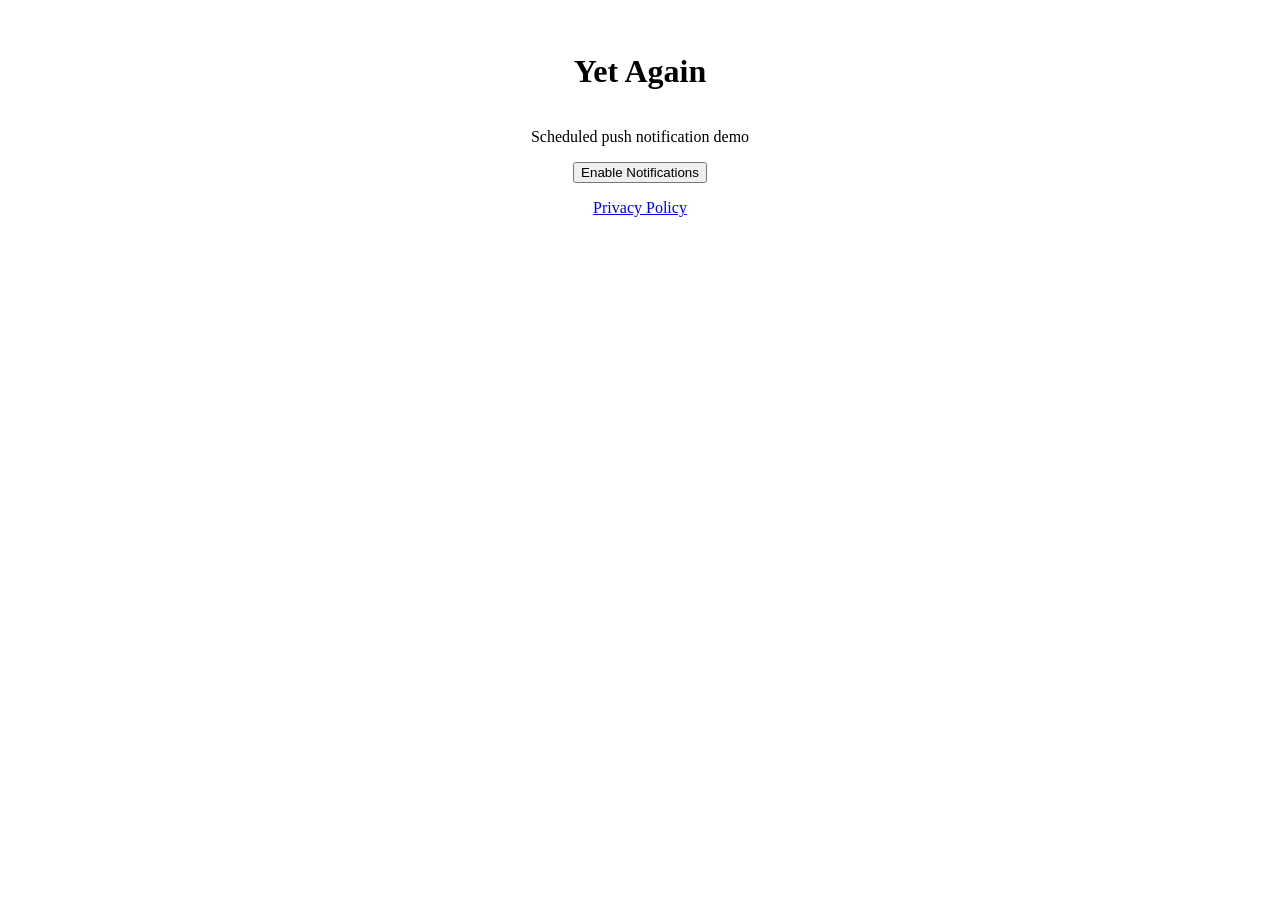
<file: docs/index.html>
<!DOCTYPE html>
<html lang="en">

<head>
    <meta charset="UTF-8" />
    <meta name="viewport" content="width=device-width, initial-scale=1.0" />
    <title>Yet Again — Push Notifications</title>
    <link rel="manifest" href="manifest.json" />
    <link rel="stylesheet" href="style.css" />
    <meta name="theme-color" content="#1a1a2e" />
</head>

<body class="flex flex-col items-center">
    <h1>Yet Again</h1>
    <p>Scheduled push notification demo</p>

    <div id="notSubscribed" class="flex flex-col items-center hidden">
        <button id="enableBtn">Enable Notifications</button>
    </div>

    <div id="subscribed" class="flex flex-col items-center hidden gap-4">
        <div class="flex gap-4 items-center">
            <button id="unsubscribeBtn">Unsubscribe</button>
            <a href="event-type-form.html">Add Type</a>
        </div>
        <div id="content" class="flex flex-col items-stretch border p-2 gap-2"></div>
    </div>

    <div id="status"></div>

    <p><a href="privacy.html">Privacy Policy</a></p>

    <script src="js/app.js" type="module"></script>
</body>

</html>
</file>
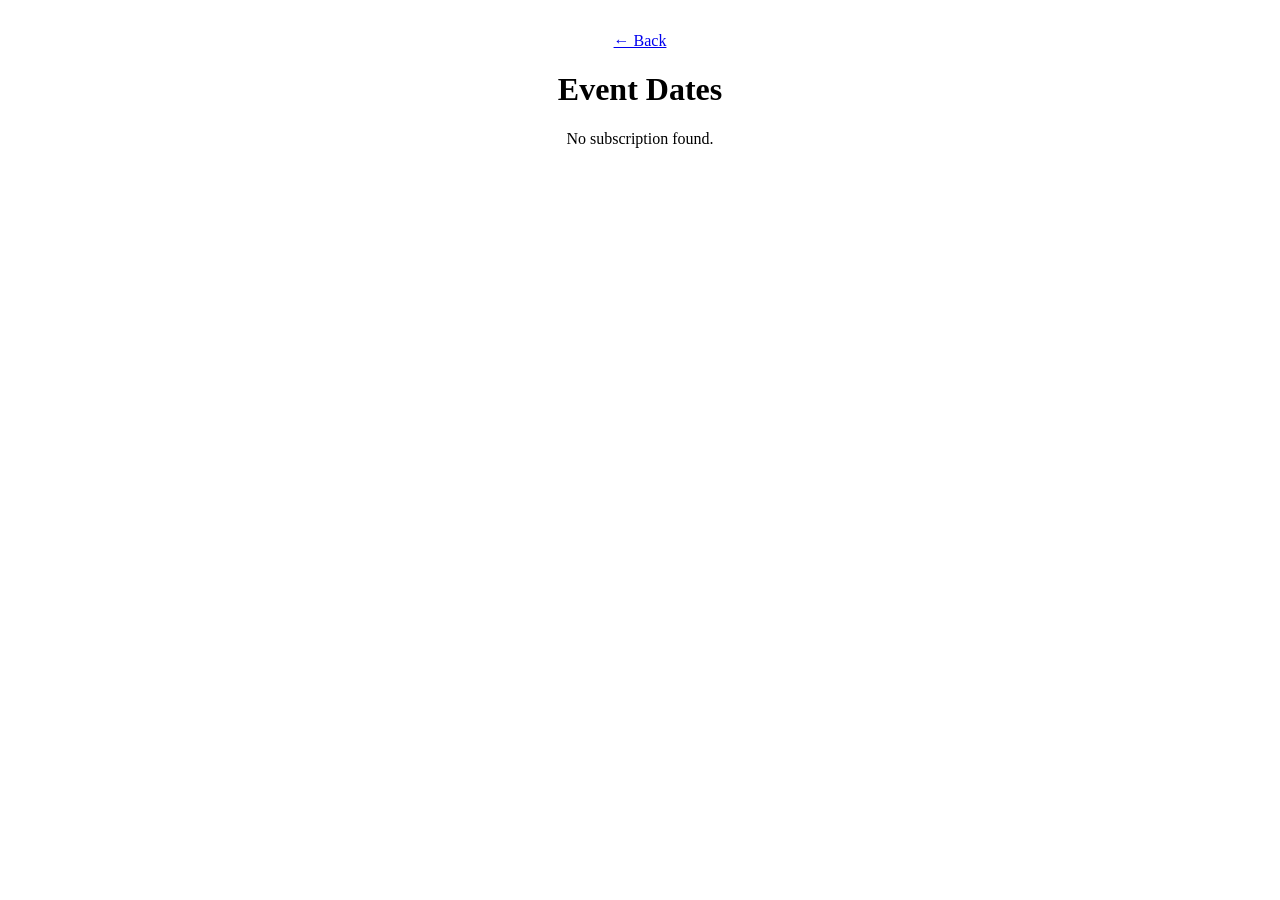
<file: docs/event-dates.html>
<!DOCTYPE html>
<html lang="en">

<head>
    <meta charset="UTF-8" />
    <meta name="viewport" content="width=device-width, initial-scale=1.0" />
    <title>Yet Again — Event Dates</title>
    <link rel="manifest" href="manifest.json" />
    <link rel="stylesheet" href="style.css" />
    <meta name="theme-color" content="#1a1a2e" />
</head>

<body class="flex flex-col items-center">
    <a id="backLink" href="index.html">← Back</a>
    <h1>Event Dates</h1>
    <div id="status"></div>
    <div id="content" class="flex flex-col items-center"></div>

    <script type="module">
        import { SERVER_URL } from "./js/global.js";

        const statusEl = document.getElementById("status");
        const contentEl = document.getElementById("content");

        function setStatus(msg) { statusEl.textContent = msg; }

        const params = new URLSearchParams(window.location.search);
        const eventTypeId = params.get("eventTypeId");
        if (eventTypeId) {
            document.getElementById("backLink").href = `event-type-form.html?id=${encodeURIComponent(eventTypeId)}`;
        }

        async function getEndpoint() {
            if (!("serviceWorker" in navigator) || !("PushManager" in window)) return null;
            const reg = await navigator.serviceWorker.getRegistration("sw.js");
            if (!reg) return null;
            const sub = await reg.pushManager.getSubscription();
            return sub ? sub.endpoint : null;
        }

        async function load() {
            const endpoint = await getEndpoint();
            if (!endpoint) {
                setStatus("No subscription found.");
                return;
            }
            setStatus("Loading event types…");
            try {
                // First load event types so the user can pick one
                const typesRes = await fetch(`${SERVER_URL}/event-types?endpoint=${encodeURIComponent(endpoint)}`);
                if (!typesRes.ok) throw new Error(`Server error: ${typesRes.status}`);
                const types = await typesRes.json();
                if (types.length === 0) {
                    setStatus("No event types configured. Create an event type first.");
                    return;
                }
                // For each type, load its dates
                setStatus("Loading dates…");
                for (const t of types) {
                    const datesRes = await fetch(`${SERVER_URL}/event-dates?endpoint=${encodeURIComponent(endpoint)}&eventTypeId=${encodeURIComponent(t.id)}`);
                    if (!datesRes.ok) continue;
                    t.dates = await datesRes.json();
                }
                setStatus("");
                // TODO: render types with their dates
            } catch (err) {
                setStatus(`❌ Error: ${err.message}`);
            }
        }

        load();
    </script>
</body>

</html>
</file>
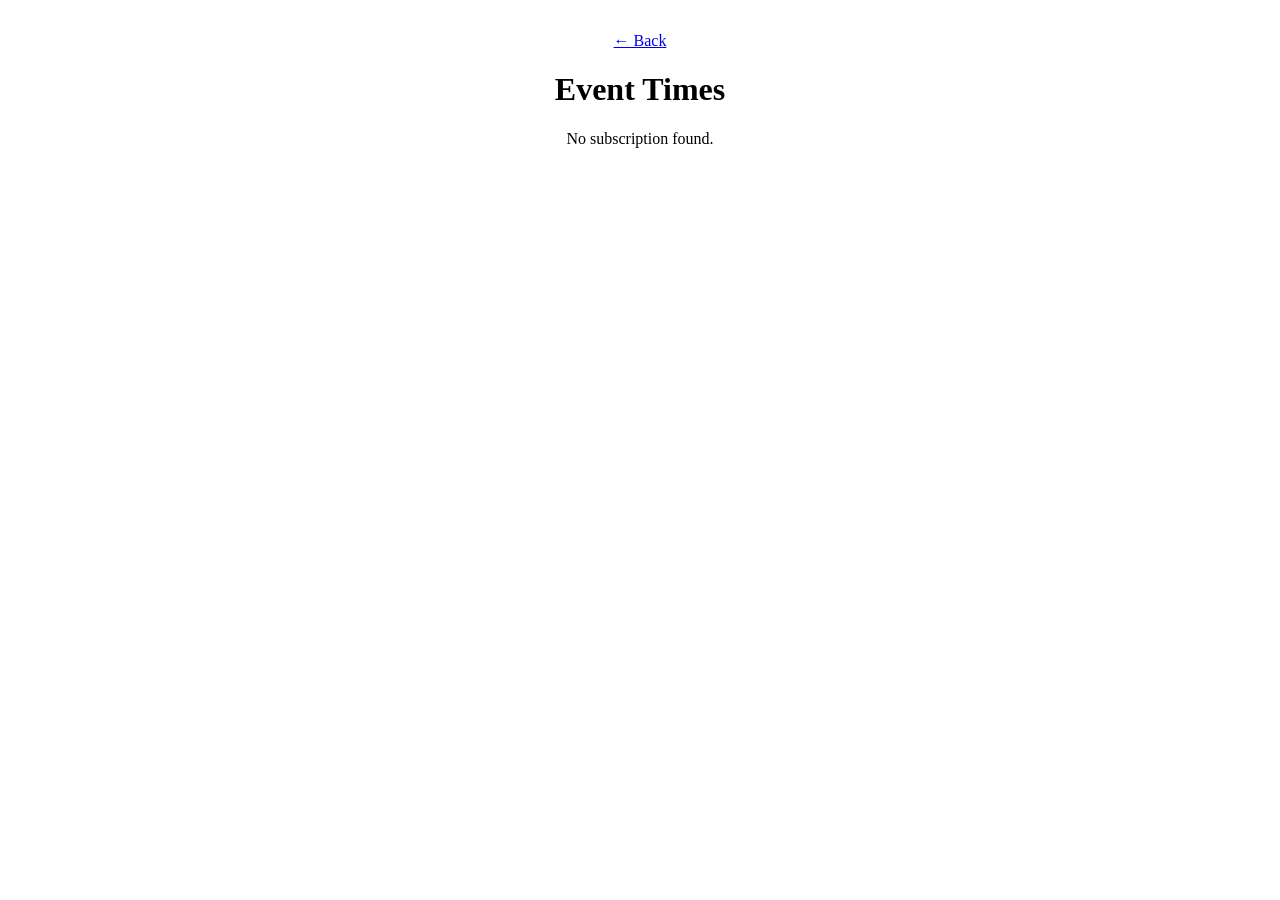
<file: docs/event-times.html>
<!DOCTYPE html>
<html lang="en">

<head>
    <meta charset="UTF-8" />
    <meta name="viewport" content="width=device-width, initial-scale=1.0" />
    <title>Yet Again — Event Times</title>
    <link rel="manifest" href="manifest.json" />
    <link rel="stylesheet" href="style.css" />
    <meta name="theme-color" content="#1a1a2e" />
</head>

<body class="flex flex-col items-center">
    <a id="backLink" href="index.html">← Back</a>
    <h1>Event Times</h1>
    <div id="status"></div>
    <div id="content" class="flex flex-col items-center"></div>

    <script type="module">
        import { SERVER_URL } from "./js/global.js";

        const statusEl = document.getElementById("status");
        const contentEl = document.getElementById("content");

        function setStatus(msg) { statusEl.textContent = msg; }

        const params = new URLSearchParams(window.location.search);
        const eventTypeId = params.get("eventTypeId");
        if (eventTypeId) {
            document.getElementById("backLink").href = `event-type-form.html?id=${encodeURIComponent(eventTypeId)}`;
        }

        async function getEndpoint() {
            if (!("serviceWorker" in navigator) || !("PushManager" in window)) return null;
            const reg = await navigator.serviceWorker.getRegistration("sw.js");
            if (!reg) return null;
            const sub = await reg.pushManager.getSubscription();
            return sub ? sub.endpoint : null;
        }

        async function load() {
            const endpoint = await getEndpoint();
            if (!endpoint) {
                setStatus("No subscription found.");
                return;
            }
            setStatus("Loading event types…");
            try {
                // First load event types so the user can pick one
                const typesRes = await fetch(`${SERVER_URL}/event-types?endpoint=${encodeURIComponent(endpoint)}`);
                if (!typesRes.ok) throw new Error(`Server error: ${typesRes.status}`);
                const types = await typesRes.json();
                if (types.length === 0) {
                    setStatus("No event types configured. Create an event type first.");
                    return;
                }
                // For each type, load its times
                setStatus("Loading times…");
                for (const t of types) {
                    const timesRes = await fetch(`${SERVER_URL}/event-times?endpoint=${encodeURIComponent(endpoint)}&eventTypeId=${encodeURIComponent(t.id)}`);
                    if (!timesRes.ok) continue;
                    t.times = await timesRes.json();
                }
                setStatus("");
                // TODO: render types with their times
            } catch (err) {
                setStatus(`❌ Error: ${err.message}`);
            }
        }

        load();
    </script>
</body>

</html>
</file>
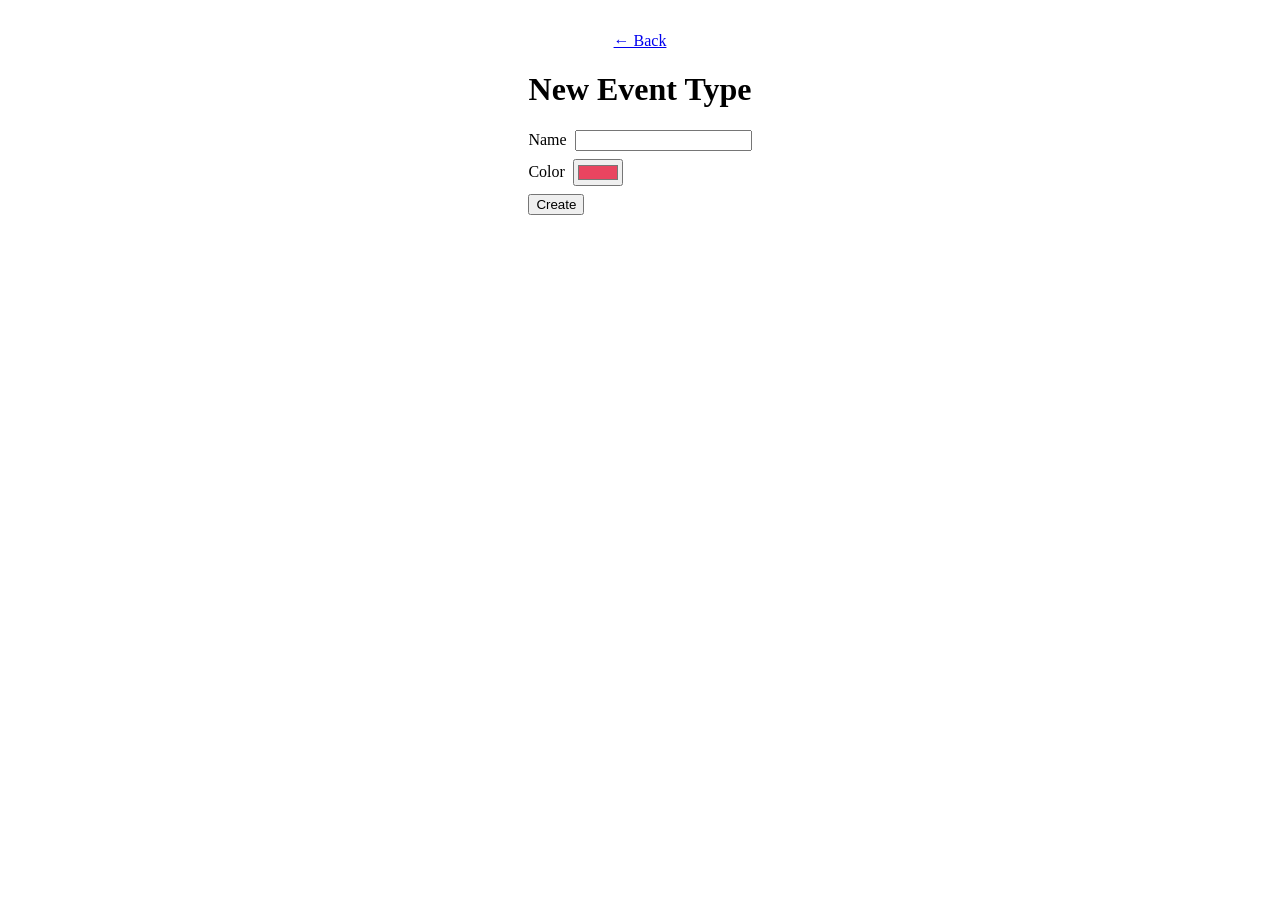
<file: docs/event-type-form.html>
<!DOCTYPE html>
<html lang="en">

<head>
    <meta charset="UTF-8" />
    <meta name="viewport" content="width=device-width, initial-scale=1.0" />
    <title>Yet Again — New Event Type</title>
    <link rel="manifest" href="manifest.json" />
    <link rel="stylesheet" href="style.css" />
    <meta name="theme-color" content="#1a1a2e" />
</head>

<body class="flex flex-col items-center">
    <a href="index.html">← Back</a>
    <h1 id="pageTitle">New Event Type</h1>
    <div id="status"></div>

    <form id="form" class="flex flex-col items-start align-center gap-2">
        <div class="flex flex-wrap gap-2 items-center">
            <label>Name</label>
            <input id="nameInput" type="text" required />
        </div>

        <div class="flex flex-wrap gap-2 items-center">
            <label>Color</label>
            <input id="colorInput" type="color" value="#e94560" required />
        </div>

        <button type="submit" id="submitBtn">Create</button>
    </form>

    <div id="editLinks" class="flex flex-col items-center hidden p-2 gap-2">
        <a id="timesLink" href="#">Notification Times</a>
        <a id="datesLink" href="#">Event Dates</a>
    </div>

    <script type="module">
        import { SERVER_URL } from "./js/global.js";

        const statusEl = document.getElementById("status");
        const form = document.getElementById("form");
        const nameInput = document.getElementById("nameInput");
        const colorInput = document.getElementById("colorInput");
        const submitBtn = document.getElementById("submitBtn");
        const pageTitle = document.getElementById("pageTitle");

        function setStatus(msg) { statusEl.textContent = msg; }

        async function getEndpoint() {
            if (!("serviceWorker" in navigator) || !("PushManager" in window)) return null;
            const reg = await navigator.serviceWorker.getRegistration("sw.js");
            if (!reg) return null;
            const sub = await reg.pushManager.getSubscription();
            return sub ? sub.endpoint : null;
        }

        // Check if we are editing an existing event type (id passed via query string)
        const params = new URLSearchParams(window.location.search);
        const editId = params.get("id");

        const editLinksDiv = document.getElementById("editLinks");
        const timesLink = document.getElementById("timesLink");
        const datesLink = document.getElementById("datesLink");

        async function loadExisting() {
            if (!editId) return;
            pageTitle.textContent = "Edit Event Type";
            submitBtn.textContent = "Save";
            editLinksDiv.classList.remove("hidden");
            timesLink.href = `event-times.html?eventTypeId=${encodeURIComponent(editId)}`;
            datesLink.href = `event-dates.html?eventTypeId=${encodeURIComponent(editId)}`;
            const endpoint = await getEndpoint();
            if (!endpoint) { setStatus("No subscription found."); return; }
            setStatus("Loading…");
            try {
                const res = await fetch(`${SERVER_URL}/event-types?endpoint=${encodeURIComponent(endpoint)}`);
                console.log(res);
                if (!res.ok) throw new Error(`Server error: ${res.status}`);
                const types = await res.json();
                const existing = types.find(t => t.id === editId);
                if (!existing) { setStatus("Event type not found."); return; }
                nameInput.value = existing.name;
                colorInput.value = existing.color;
                setStatus("");
            } catch (err) {
                setStatus(`❌ Error: ${err.message}`);
            }
        }

        loadExisting();

        form.addEventListener("submit", async (e) => {
            e.preventDefault();
            const name = nameInput.value.trim();
            const color = colorInput.value;

            if (!name) { setStatus("Enter a name."); return; }
            if (!color) { setStatus("Select a color."); return; }

            const endpoint = await getEndpoint();
            if (!endpoint) { setStatus("No subscription found."); return; }

            submitBtn.disabled = true;
            setStatus("Saving…");

            try {
                const method = editId ? "PUT" : "POST";
                const body = editId
                    ? { endpoint, id: editId, name, color }
                    : { endpoint, name, color };

                const res = await fetch(`${SERVER_URL}/event-types`, {
                    method,
                    headers: { "Content-Type": "application/json" },
                    body: JSON.stringify(body),
                });
                if (!res.ok) {
                    const err = await res.json().catch(() => ({}));
                    throw new Error(err.error || `Server error: ${res.status}`);
                }
                window.location.href = "index.html";
            } catch (err) {
                setStatus(`❌ Error: ${err.message}`);
                submitBtn.disabled = false;
            }
        });
    </script>
</body>

</html>
</file>
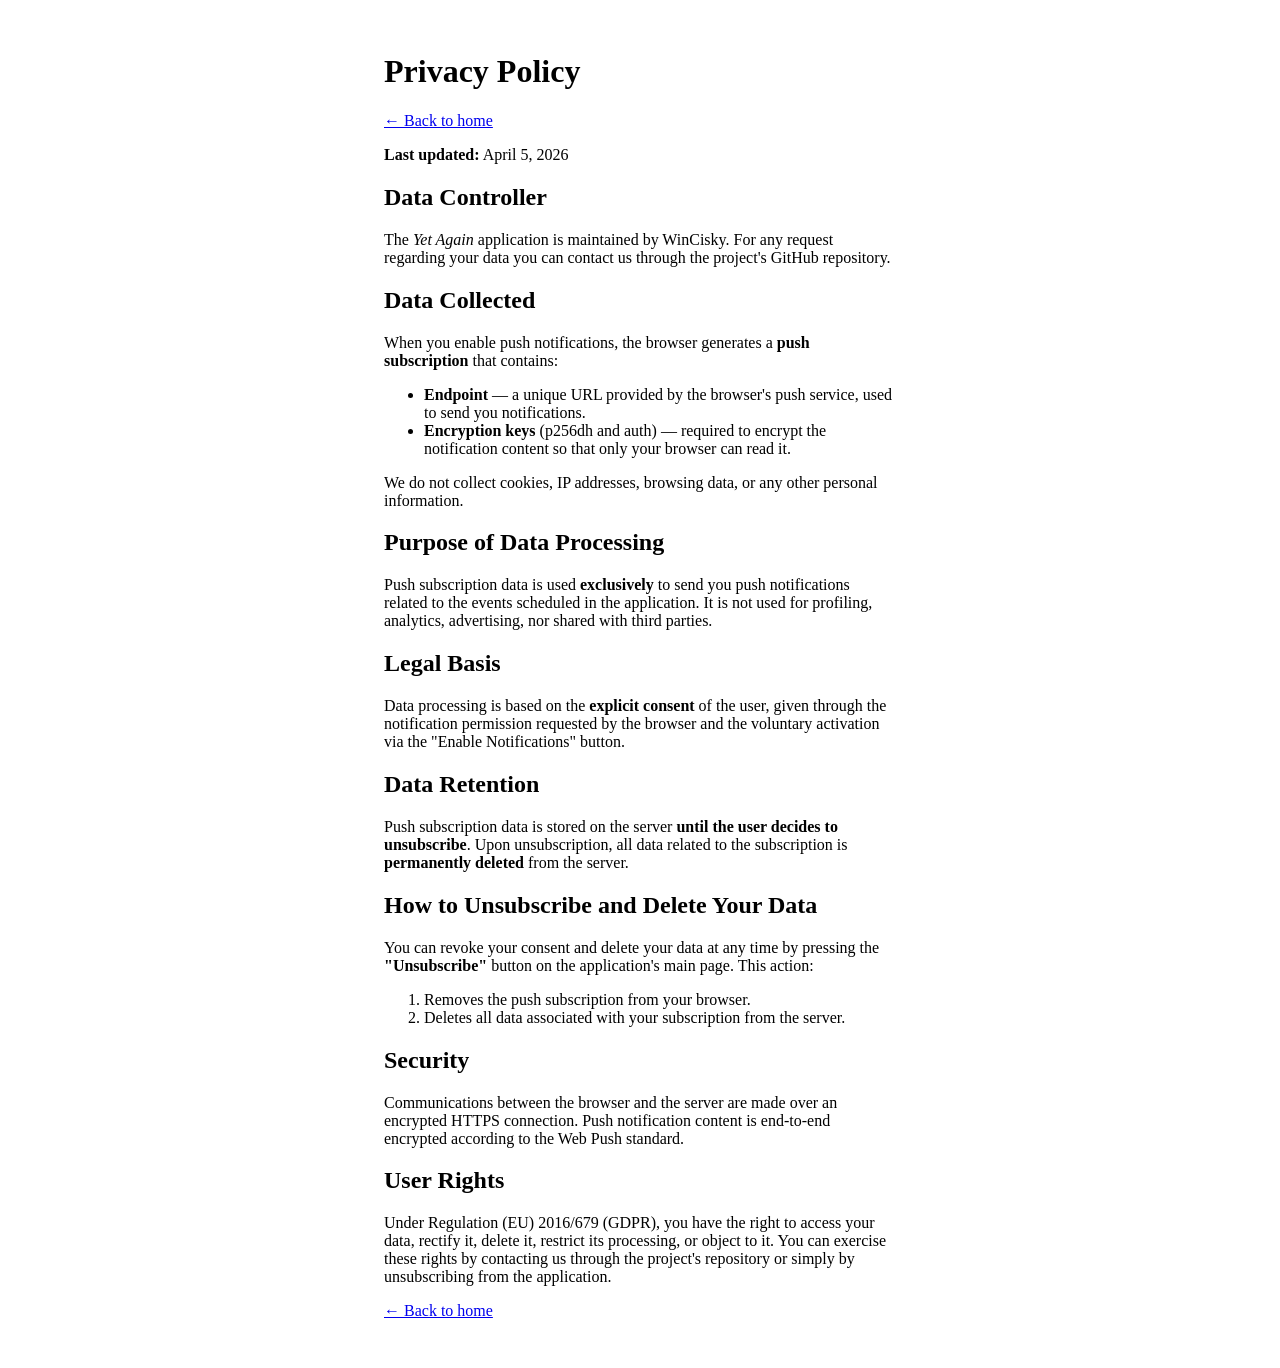
<file: docs/privacy.html>
<!DOCTYPE html>
<html lang="en">

<head>
    <meta charset="UTF-8" />
    <meta name="viewport" content="width=device-width, initial-scale=1.0" />
    <title>Yet Again — Privacy Policy</title>
    <link rel="manifest" href="manifest.json" />
    <link rel="stylesheet" href="style.css" />
    <meta name="theme-color" content="#1a1a2e" />
</head>

<body>
    <h1>Privacy Policy</h1>

    <p><a href="index.html">← Back to home</a></p>

    <p><strong>Last updated:</strong> April 5, 2026</p>

    <h2>Data Controller</h2>
    <p>
        The <em>Yet Again</em> application is maintained by WinCisky.
        For any request regarding your data you can contact us through
        the project's GitHub repository.
    </p>

    <h2>Data Collected</h2>
    <p>
        When you enable push notifications, the browser generates a <strong>push subscription</strong>
        that contains:
    </p>
    <ul>
        <li><strong>Endpoint</strong> — a unique URL provided by the browser's push service, used to send you
            notifications.</li>
        <li><strong>Encryption keys</strong> (p256dh and auth) — required to encrypt the notification content so that
            only your browser can read it.</li>
    </ul>
    <p>We do not collect cookies, IP addresses, browsing data, or any other personal information.</p>

    <h2>Purpose of Data Processing</h2>
    <p>
        Push subscription data is used <strong>exclusively</strong> to
        send you push notifications related to the events scheduled in the application.
        It is not used for profiling, analytics, advertising, nor shared with third parties.
    </p>

    <h2>Legal Basis</h2>
    <p>
        Data processing is based on the <strong>explicit consent</strong> of the user,
        given through the notification permission requested by the browser and the voluntary
        activation via the "Enable Notifications" button.
    </p>

    <h2>Data Retention</h2>
    <p>
        Push subscription data is stored on the server <strong>until the
            user decides to unsubscribe</strong>. Upon unsubscription, all data
        related to the subscription is <strong>permanently deleted</strong> from the server.
    </p>

    <h2>How to Unsubscribe and Delete Your Data</h2>
    <p>
        You can revoke your consent and delete your data at any time by pressing
        the <strong>"Unsubscribe"</strong> button on the application's main page.
        This action:
    </p>
    <ol>
        <li>Removes the push subscription from your browser.</li>
        <li>Deletes all data associated with your subscription from the server.</li>
    </ol>

    <h2>Security</h2>
    <p>
        Communications between the browser and the server are made over an encrypted HTTPS connection.
        Push notification content is end-to-end encrypted according to the Web Push standard.
    </p>

    <h2>User Rights</h2>
    <p>
        Under Regulation (EU) 2016/679 (GDPR), you have the right to access your data,
        rectify it, delete it, restrict its processing, or object to it.
        You can exercise these rights by contacting us through the project's repository or
        simply by unsubscribing from the application.
    </p>
    <p><a href="index.html">← Back to home</a></p>
</body>

</html>
</file>
<file: docs/style.css>
body {
    background-color: #fff;
    color: #000;
    max-width: 512px;
    margin: 0 auto;
    padding: 2rem;
}

@media (prefers-color-scheme: dark) {
    body {
        background-color: #000;
        filter: invert(1) hue-rotate(180deg);
    }
}

.flex {
    display: flex;
}

.flex-wrap {
    flex-wrap: wrap;
}

.gap-1 {
    gap: 0.25rem;
}

.gap-2 {
    gap: 0.5rem;
}

.gap-3 {
    gap: 0.75rem;
}

.gap-4 {
    gap: 1rem;
}

.flex-col {
    flex-direction: column;
}

.justify-center {
    justify-content: center;
}

.items-start {
    align-items: flex-start;
}

.items-center {
    align-items: center;
}

.items-stretch {
    align-items: stretch;
}

.flex-1 {
    flex: 1;
}

.hidden {
    display: none !important;
}

.border {
    border: 1px solid currentColor;
}

.p-2 {
    padding: 0.5rem;
}

.p-4 {
    padding: 1rem;
}
</file>
